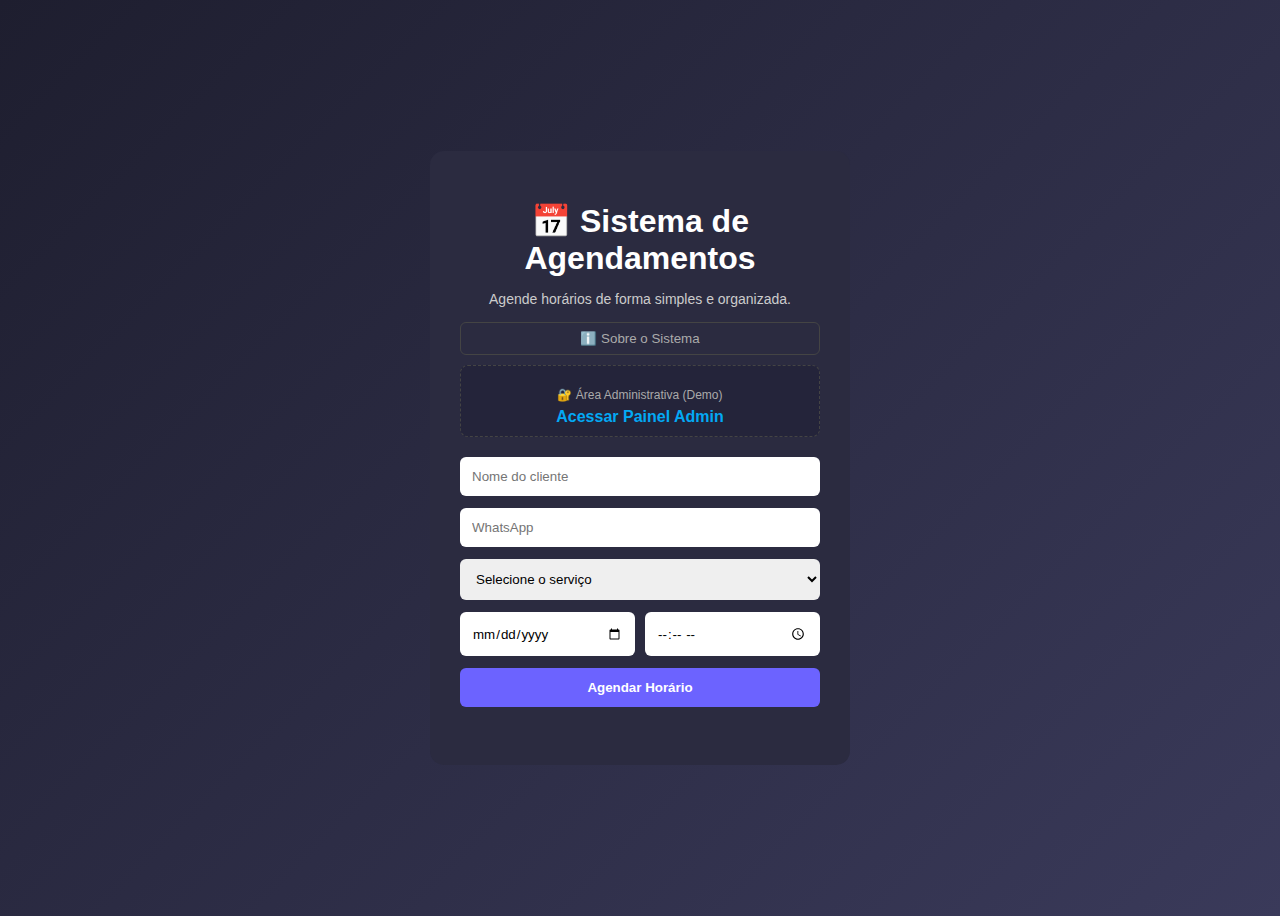
<file: index.html>
<!DOCTYPE html>
<html lang="pt-BR">
<head>
  <meta charset="UTF-8">
  <title>Sistema de Agendamentos</title>
  <link rel="stylesheet" href="style.css">
</head>
<body>

<div class="container">
  <h1>📅 Sistema de Agendamentos</h1>
  <p class="subtitle">Agende horários de forma simples e organizada.</p>

  <button class="info-btn" onclick="abrirModal()">ℹ️ Sobre o Sistema</button>

  <div class="admin-demo">
    <p>🔐 Área Administrativa (Demo)</p>
    <a href="admin/admin.html" target="_blank">Acessar Painel Admin</a>
  </div>

  <form id="agendamentoForm">
    <input type="text" id="nome" placeholder="Nome do cliente" required>
    <input type="tel" id="telefone" placeholder="WhatsApp" required>

    <select id="servico" required>
      <option value="">Selecione o serviço</option>
      <option value="Corte">Corte de Cabelo</option>
      <option value="Barba">Barba</option>
      <option value="Corte + Barba">Corte + Barba</option>
    </select>

    <div class="grid">
      <input type="date" id="data" required>
      <input type="time" id="hora" required>
    </div>

    <button type="submit" class="primary">Agendar Horário</button>
  </form>

  <p id="mensagem"></p>
</div>

<!-- Modal -->
<div id="modal" class="modal">
  <div class="modal-content">
    <span class="close" onclick="fecharModal()">&times;</span>
    <h2>⚙️ Funcionalidades</h2>
    <ul>
      <li>📅 Agendamento online</li>
      <li>📊 Painel administrativo</li>
      <li>🕒 Controle de horários</li>
      <li>📥 Exportação para planilhas</li>
    </ul>
    <p class="obs">Demonstração front-end para portfólio.</p>
  </div>
</div>

<script src="script.js"></script>
</body>
</html>
</file>
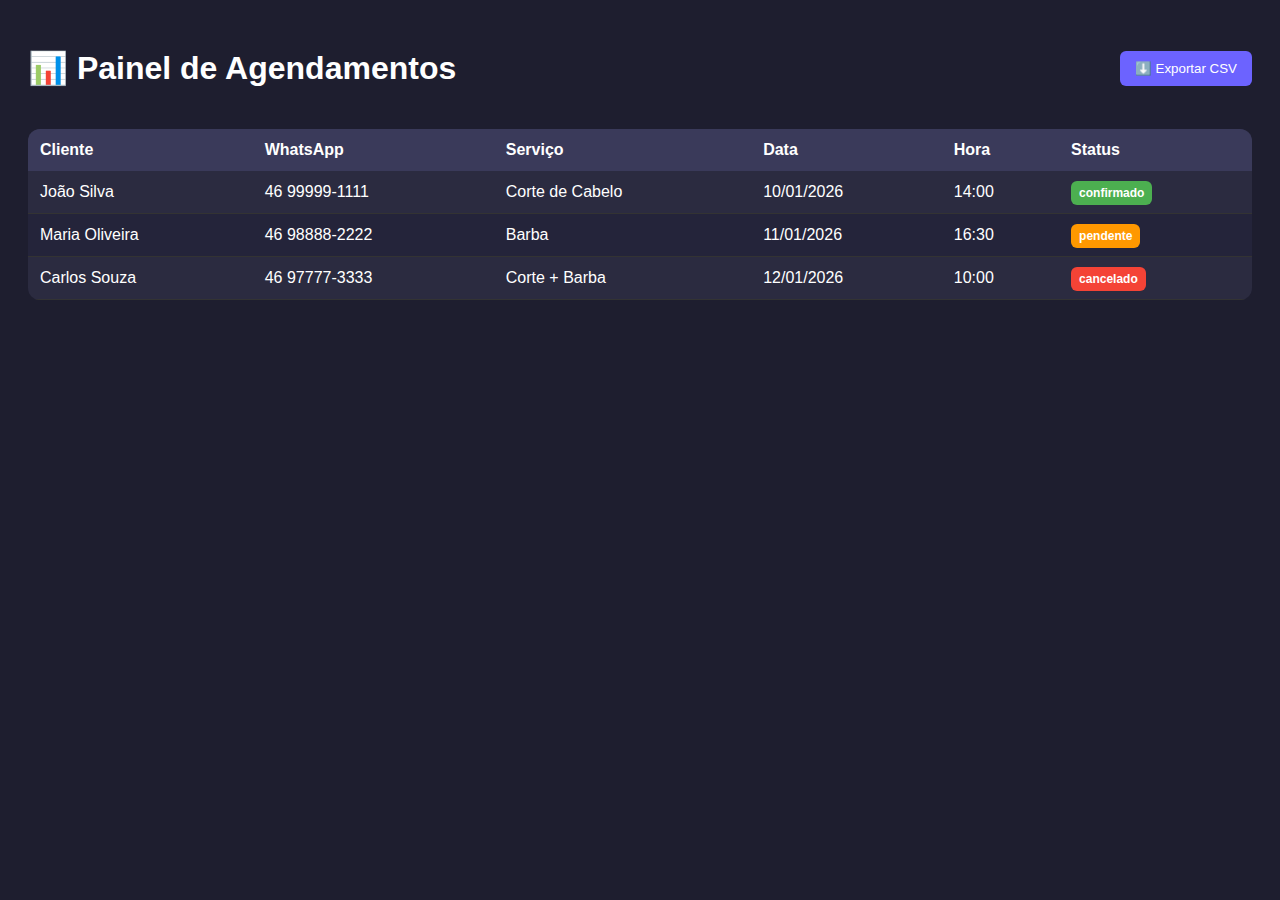
<file: admin/admin.html>
<!DOCTYPE html>
<html lang="pt-BR">
<head>
  <meta charset="UTF-8">
  <title>Admin - Agendamentos</title>
  <link rel="stylesheet" href="admin.css">
</head>
<body>

<header>
  <h1>📊 Painel de Agendamentos</h1>
  <button onclick="exportarCSV()">⬇️ Exportar CSV</button>
</header>

<table>
  <thead>
    <tr>
      <th>Cliente</th>
      <th>WhatsApp</th>
      <th>Serviço</th>
      <th>Data</th>
      <th>Hora</th>
      <th>Status</th>
    </tr>
  </thead>
  <tbody id="tabela"></tbody>
</table>

<script src="admin.js"></script>
</body>
</html>
</file>
<file: style.css>
* {
  box-sizing: border-box;
  font-family: Arial, sans-serif;
}

body {
  background: linear-gradient(135deg, #1e1e2f, #3a3a5a);
  height: 100vh;
  display: flex;
  justify-content: center;
  align-items: center;
  color: #fff;
}

.container {
  background: #2b2b40;
  padding: 30px;
  border-radius: 14px;
  width: 100%;
  max-width: 420px;
  text-align: center;
}

h1 {
  margin-bottom: 5px;
}

.subtitle {
  font-size: 14px;
  color: #ccc;
  margin-bottom: 15px;
}

input, select, button {
  width: 100%;
  padding: 12px;
  margin-bottom: 12px;
  border-radius: 6px;
  border: none;
}

.grid {
  display: flex;
  gap: 10px;
}

button.primary {
  background: #6c63ff;
  color: #fff;
  font-weight: bold;
  cursor: pointer;
}

button.primary:hover {
  background: #584fe0;
}

.info-btn {
  background: transparent;
  border: 1px solid #444;
  color: #aaa;
  padding: 8px;
  border-radius: 6px;
  margin-bottom: 10px;
  cursor: pointer;
}

.admin-demo {
  background: #24243a;
  border: 1px dashed #444;
  padding: 10px;
  border-radius: 8px;
  margin-bottom: 20px;
}

.admin-demo p {
  font-size: 12px;
  color: #aaa;
  margin-bottom: 6px;
}

.admin-demo a {
  color: #03a9f4;
  text-decoration: none;
  font-weight: bold;
}

#mensagem {
  margin-top: 10px;
  font-weight: bold;
}

/* Modal */
.modal {
  display: none;
  position: fixed;
  inset: 0;
  background: rgba(0,0,0,0.6);
  justify-content: center;
  align-items: center;
}

.modal-content {
  background: #2b2b40;
  padding: 20px;
  border-radius: 12px;
  width: 90%;
  max-width: 400px;
  text-align: left;
}

.close {
  float: right;
  cursor: pointer;
}
</file>
<file: admin/admin.css>
* {
  box-sizing: border-box;
  font-family: Arial, sans-serif;
}

body {
  background: #1e1e2f;
  color: #fff;
  padding: 20px;
}

header {
  display: flex;
  justify-content: space-between;
  align-items: center;
  margin-bottom: 20px;
}

button {
  background: #6c63ff;
  border: none;
  color: #fff;
  padding: 10px 15px;
  border-radius: 6px;
  cursor: pointer;
}

button:hover {
  background: #584fe0;
}

table {
  width: 100%;
  border-collapse: collapse;
  background: #2b2b40;
  border-radius: 12px;
  overflow: hidden;
}

th {
  background: #3a3a5a;
  padding: 12px;
  text-align: left;
}

td {
  padding: 12px;
  border-bottom: 1px solid #333;
}

tr:nth-child(even) {
  background: #24243a;
}

.status {
  padding: 5px 8px;
  border-radius: 6px;
  font-size: 12px;
  font-weight: bold;
}

.confirmado {
  background: #4caf50;
}

.pendente {
  background: #ff9800;
}

.cancelado {
  background: #f44336;
}
</file>
